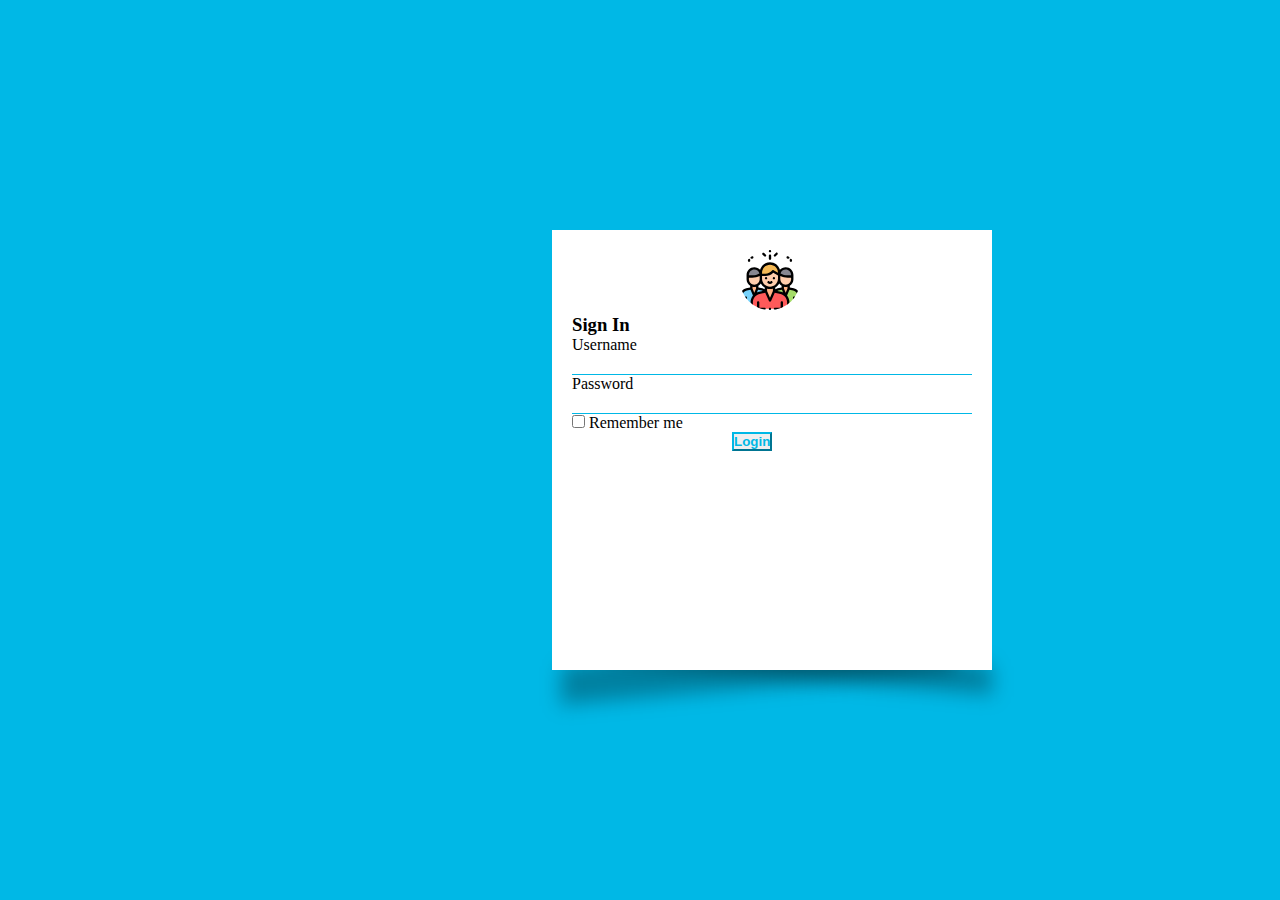
<file: index.html>
<!DOCTYPE html>
<html lang="en">
<head>
    <meta charset="UTF-8">
    <meta name="viewport" content="width=device-width, initial-scale=1.0">
    <title>login v4</title>

    <link rel="stylesheet" href="https://cdn.jsdelivr.net/npm/bootstrap@4.5.3/dist/css/bootstrap.min.css" integrity="sha384-TX8t27EcRE3e/ihU7zmQxVncDAy5uIKz4rEkgIXeMed4M0jlfIDPvg6uqKI2xXr2" crossorigin="anonymous">
    
    <link rel="stylesheet" href="style02.css">

</head>
<body>

    <div class="container mycontainer">
        <div class="row login-window">
 
            <div class="col-12">      
                <img src="images/group.svg" class="img-fluid img-setting" alt="login-img">
                <h3 class="text-setting text-center">Sign In</h3>

                
                <form>
                    <div class="form-group">
                    <label for="username">Username</label>
                    <input type="text" name="username" class="form-control">
                    </div>

                    <div class="form-group">
                        <label for="password">Password</label>
                        <input type="password" name="password" class="form-control">
                    </div>

                    <div class="form-group">
                        <input type="checkbox" name="checkbox" class="form-check-input" id="checkbox">
                        <label for="checkbox">Remember me</label>

                        
                    </div>
                    
                    <button class="btn btn-class">Login</button>
                </form>

            </div>

        </div>
    </div>
    

    <script src="https://code.jquery.com/jquery-3.5.1.slim.min.js" integrity="sha384-DfXdz2htPH0lsSSs5nCTpuj/zy4C+OGpamoFVy38MVBnE+IbbVYUew+OrCXaRkfj" crossorigin="anonymous"></script>

</body>
</html>
</file>
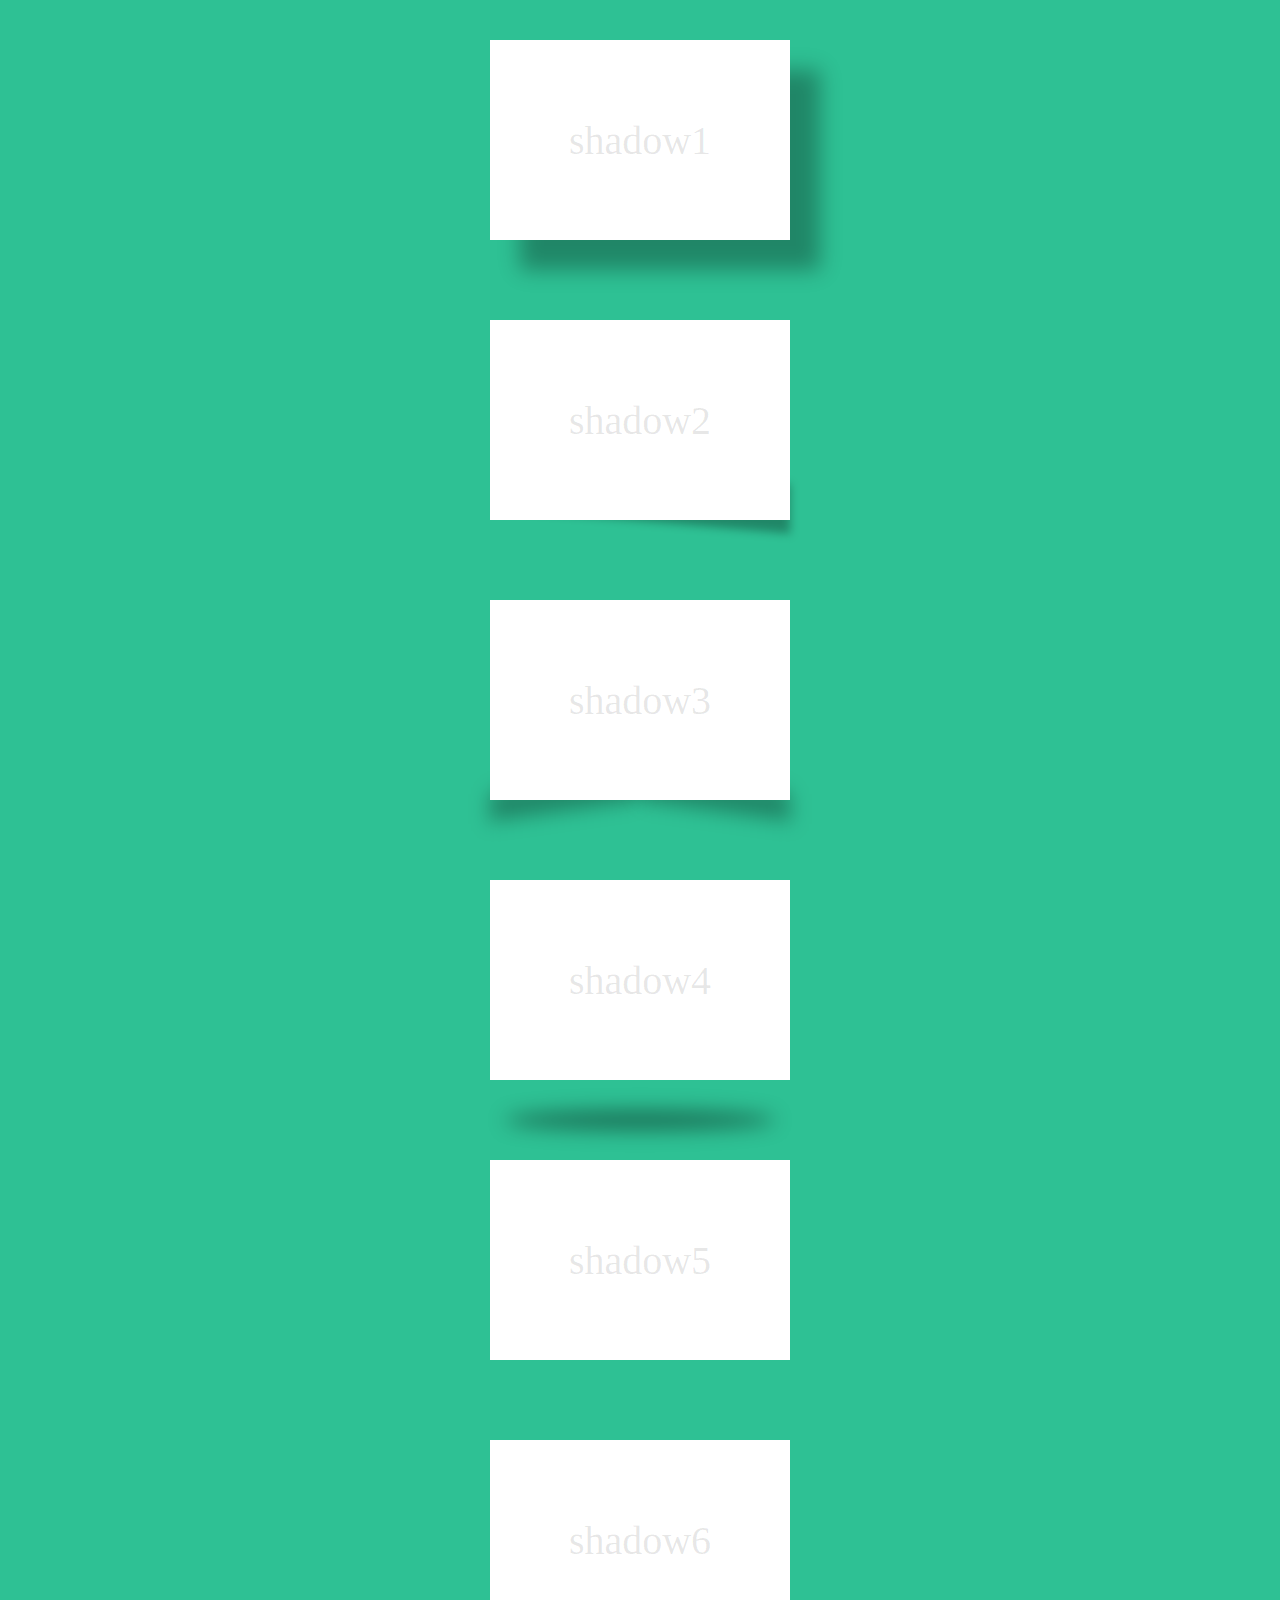
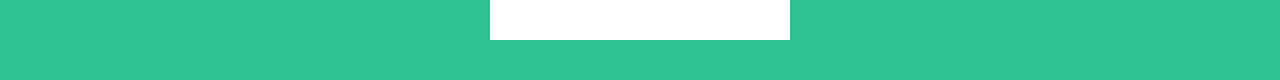
<file: boxshadowtest1.html>
<!DOCTYPE html>
<html lang="en">
<head>
    <meta charset="UTF-8">
    <meta name="viewport" content="width=device-width, initial-scale=1.0">
    <title>shadow testing project v1</title>

    <link rel="stylesheet" href="style.css">

    <!-- <link rel="stylesheet" href="https://cdn.jsdelivr.net/npm/bootstrap@4.5.3/dist/css/bootstrap.min.css" integrity="sha384-TX8t27EcRE3e/ihU7zmQxVncDAy5uIKz4rEkgIXeMed4M0jlfIDPvg6uqKI2xXr2" crossorigin="anonymous"> -->


</head>
<body>
    
<div class="container">

    <div class="box shadow1">shadow1</div> 
    <div class="box shadow2">shadow2</div> 
    <div class="box shadow3">shadow3</div> 
    <div class="box shadow4">shadow4</div> 
    <div class="box shadow5">shadow5</div> 
    <div class="box shadow6">shadow6</div> 
</div>



<!-- 
    <script src="https://code.jquery.com/jquery-3.5.1.slim.min.js" integrity="sha384-DfXdz2htPH0lsSSs5nCTpuj/zy4C+OGpamoFVy38MVBnE+IbbVYUew+OrCXaRkfj" crossorigin="anonymous"></script> -->

</body>
</html>
</file>
<file: style02.css>
*{
    margin: 0; 
    padding: 0;
}


body{
    display: flex;
    justify-content: center !important;
    align-items: center !important;
    min-height: 100vh;
    background: #00b8e6
    ;
}

.mycontainer{
 position: relative;
 display: flex;
 flex-direction: column;  

}

.mycontainer .row {

    position: relative !important;
    left: 30% !important;
    width: 400px !important;
    height: 400px !important;
    margin: 40px 0px !important;
    padding: 20px !important;
    /* border: 1px solid #000 !important; */
    background: #fff !important;
    
   
}

 .login-window::before{

    content: "" !important;
    position: absolute !important;

    background: rgba(0,0,0,0.3);
    bottom: 10px!important;
    left: 10% !important;
    width: 90% !important;
    height: 30px !important;
    transform-origin: left;
    transform: skewY(5deg);
    z-index: -1;
    filter: blur(10px);

}

.login-window::after{
    content: "";
    position: absolute;

    background: rgba(0,0,0,0.3) !important;
    bottom: 0 !important;
    left: 2% !important;
    width: 90% !important;
    height: 40px !important;
    transform-origin: right;
    transform: skewY(-5deg);
    z-index: -1 ;
    filter: blur(10px);

}

.btn-class{

    display: flex !important;
    justify-content: center !important;
    position: relative;
    left: 40%;

    border-color: #00b8e6 !important;
    color: #00b8e6 !important;
    font-weight: 600 !important;
}

.btn-class:hover{

    background: #00b8e6 !important;
    color: #fff !important;
    font-weight: 600 !important;
box-shadow:  -15px -15px 15px rgba(255,255,255,0.3),
              15px 15px 15px rgba(0,0,0,0.3),
              inset -15px -15px 15px rgba(255,255,255,0.3),
              inset 15px 15px 15px rgba(0,0,0,0.3);

    
}

.form-control{

    display: block;
    width: 100%;
    font-weight: 400;
    line-height: 1.5;
    border-color:#00b8e6 !important;
    border-style: solid !important;
    border-width: 0 0 1px 0 !important;
    padding:  0px !important;
    color: #495057 !important;
    height: auto;
    border-radius: 0;
    background-color: #fff;
    background-clip: padding-box;

}

.form-control:focus{
    color: #495057 ;
    background-color: #fff;
    border-color: #fff;
    outline: 0;
    box-shadow: none;
}

.form-control:hover{

    background: #fff!important;
    border-radius: 15px !important;
    box-shadow: -15px -15px 15px rgba(255,255,255,0.3),
                15px 15px 15px rgba(0,0,0,0.3);
                


}

.login-window:hover{
    background: #80e5ff!important;
    border-radius: 15px !important;
    box-shadow: -15px -15px 15px rgba(255,255,255,0.3),
                15px 15px 15px rgba(0,0,0,0.3);

        }

        .img-setting{
            width: 60px;
            height: 60px;
            border-radius: 50%;
            position: relative;
            left: 42%;
        }
</file>
<file: style.css>
*{

margin: 0;
padding: 0;
}


body{
    display: flex !important;
    justify-content: center !important;
    align-items: center !important;
    min-height: 100vh;
    background: #2ec194;

}


.container{
    position: relative;
    display: flex;
    flex-direction: column;
}

.container .box{
    position: relative;
    width: 300px;
    height: 200px;
    margin: 40px 0px;
    background: #fff;
    font-family: console;
    font-size: 2.5em;
    display: flex;
    justify-content: center;
    align-items: center;
    color: rgba(0,0,0,0.1);
}

.container .box.shadow1{

    box-shadow: 30px 30px 20px rgb(0,0,0,0.3);

}


.container .box.shadow2::before{

content: "";
position: absolute;
bottom: 10px;
left:10%;
width: 90%;
height: 50px;
background: rgb(0,0,0,0.3);
transform-origin: left;
transform: skewY(5deg);
z-index: -1;
filter: blur(5px);

}


.container .box.shadow3::before{
    content: "";
    background: rgba(0,0,0,0.3);
    width: 50%;
    height: 30px;
    position: absolute;
    bottom:0;
    left: 0;
    transform-origin: right;
    transform: skewY(-8deg);
    z-index: -1;
    filter: blur(10px);
}


    .container .box.shadow3::after{
        content: "";
        background: rgba(0,0,0,0.3);
        width: 50%;
        height: 30px;
        position: absolute;
        bottom:0;
        right:  0;
        transform-origin: left;
        transform: skewY(8deg);
        z-index: -1;
        filter: blur(10px);
    }

    .container .box.shadow4::after{

        content: "";
        position: absolute;
        bottom: -50px;
        left: 5%;
        width: 90%;
        height: 20px;
        background: rgba(0,0,0,0.4);
        border-radius: 50%;
        z-index: -1;
        filter: blur(10px);

    }


    .container.box.shadow5::before{
        content: "";
        position: absolute;
        bottom: -15%;
        left: 5%;
        width: 90%;
        height: 90%;
        background: rgba(0,0,0,0.3);
        z-index: -1;
        filter: blur(10px);


    }


    .container.box.shadow6{

        background: #2ec194;
    }
</file>
